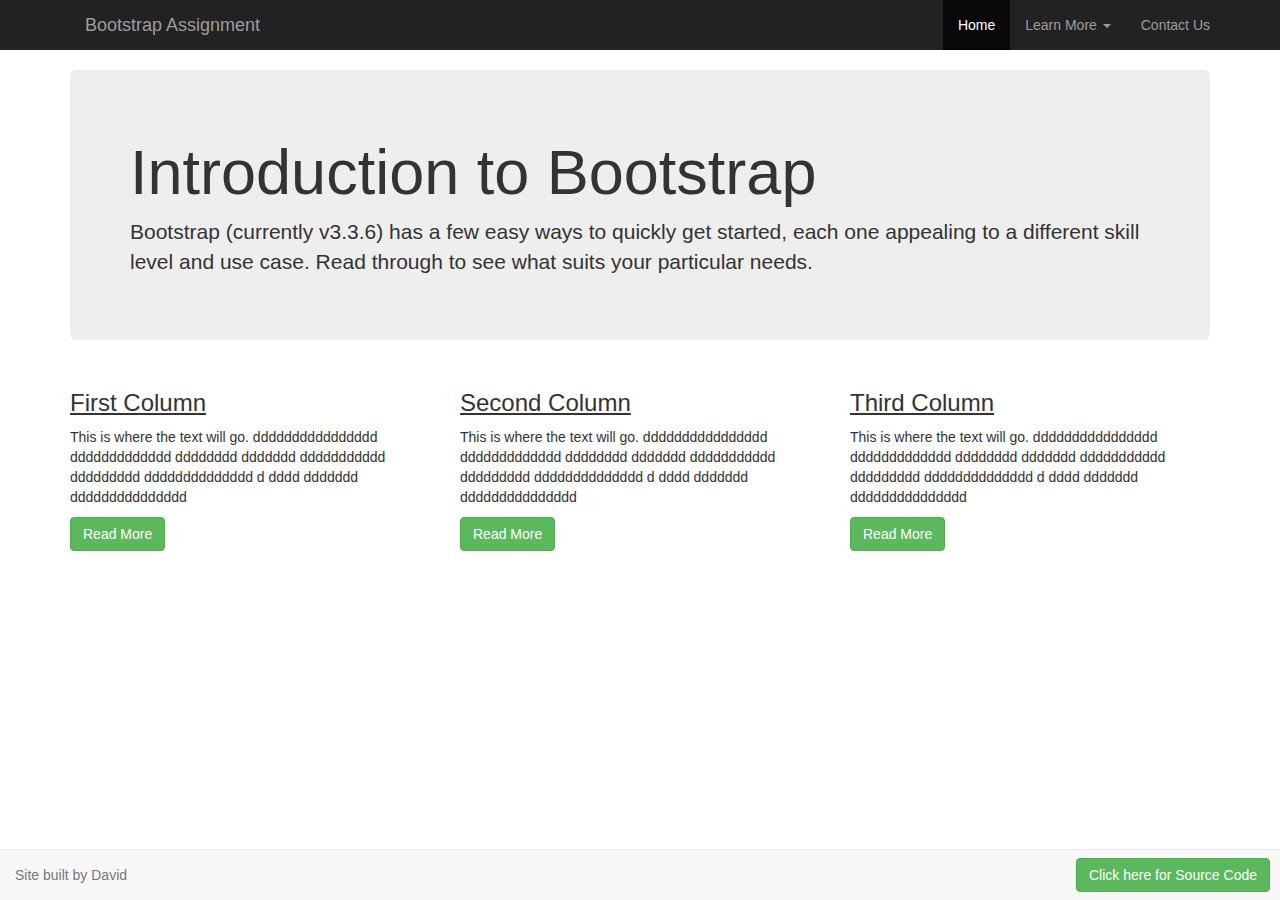
<file: Assignment3/index.html>
<html>

<head>
	<title>Bootstrap Assignment 3</title>

	<link rel="stylesheet" href="css/bootstrap.min.css">
	<link rel="stylesheet" href="css/styles.css">
	<meta name="viewport" content="width=device-width, initial-scale=">
	<script src = "http://ajax.googleapis.com/ajax/libs/jquery/1.10.2/jquery.min.js"></script>
	<script src ="js/bootstrap.js"></script>

</head>

<body>

	<div class ="navbar-inverse navbar-fixed-top">
			<div class ="container">
				
				<a class ="navbar-brand" href="index.html">Bootstrap Assignment</a>

				<button class="navbar-toggle" data-toggle = "collapse" data-target =".navHeaderCollapse">
					<span class="icon-bar"></span>
					<span class="icon-bar"></span>
					<span class="icon-bar"></span>

					

				</button>


				<div class ="collapse navbar-collapse navHeaderCollapse">
					<ul class="nav navbar-nav navbar-right">

						<li class="active"><a href="index.html">Home</a></li>
						<li class="dropdown">

							<a href="#" class ="dropdown-toggle" data-toggle="dropdown">Learn More <b class="caret"></b></a>
							<ul class="dropdown-menu">
								<li><a href="pages/content.html">What I learned</a></li>
								<li><a href="http://getbootstrap.com/" target="_blank">Get Bootstrap</a></li>
								<li><a href="http://www.w3schools.com/bootstrap/default.asp" target="_blank">W3 Schools</a></li>

							</ul>
						</li>	
						<li><a href="pages/contact.html">Contact Us</a></li>


					</ul>

				</div>
			</div>
	</div>


	<div class="container">

		<div class="jumbotron">
			<h1> Introduction to Bootstrap</h1>
			<p>Bootstrap (currently v3.3.6) has a few easy ways to quickly get started, each one appealing to a different skill level and use case. Read through to see what suits your particular needs.</p>

	</div>

	</div>
	<div class="container">
		
		<div class="row">
	
			<div class="col-md-4">
				<h3>First Column</h3>
				<p>This is where the text will go. dddddddddddddddd ddddddddddddd dddddddd ddddddd ddddddddddd ddddddddd dddddddddddddd d dddd ddddddd ddddddddddddddd</p>
				<a href="#" class ="btn btn-success">Read More</a>
	
			</div>

			<div class="col-md-4">
				<h3>Second Column</h3>
				<p>This is where the text will go. dddddddddddddddd ddddddddddddd dddddddd ddddddd ddddddddddd ddddddddd dddddddddddddd d dddd ddddddd ddddddddddddddd</p>
				<a href="#" class ="btn btn-success">Read More</a>
	
			</div>

			<div class="col-md-4">
				<h3>Third Column</h3>
				<p>This is where the text will go. dddddddddddddddd ddddddddddddd dddddddd ddddddd ddddddddddd ddddddddd dddddddddddddd d dddd ddddddd ddddddddddddddd</p>
				<a href="#" class ="btn btn-success">Read More</a>
	
			</div>
	
		</div>
	
	</div>




	<div class="navbar navbar-default navbar-fixed-bottom">
		<div="container">
			<p class="navbar-text pull-left">Site built by David</p>
			<a class ="navbar-btn btn-success btn pull-right" href="index.txt" target="blank">Click here for Source Code</a>
		</div>
	</div>	
</body>

</html>
</file>
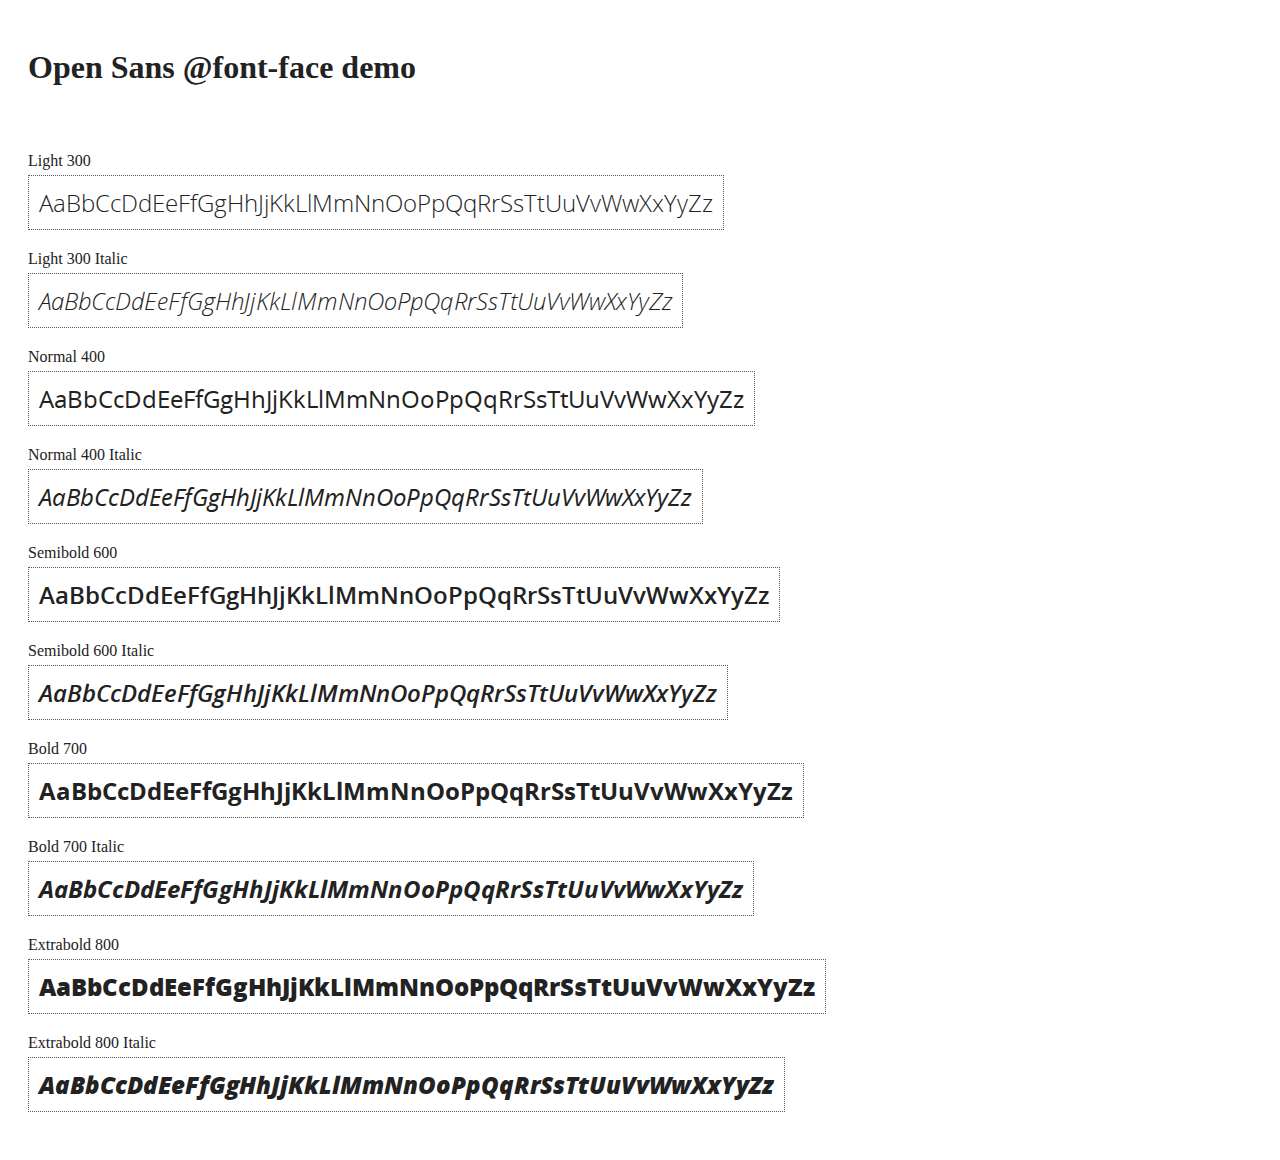
<file: Assignment4/angular-1.5.0-rc.1/docs/components/open-sans-fontface-1.0.4/index.html>
<!DOCTYPE html>
<html>
	<head>
		<title>Open Sans @font-face demo</title>
		<meta charset="UTF-8" />
		<link rel="stylesheet" href="open-sans.css" type="text/css" />
		<style>
		body {
			padding: 20px;
			color: #222;
			background: #fff;
		}

		span { display: block; }

		.font-demo {
			display: inline-block;
			margin: 5px 0 20px;
			padding: 10px;
			border: 1px dotted #555;
			font-family: 'Open Sans';
			font-size: 24px;
		}
		</style>
	</head>
	<body>
		<h1>Open Sans @font-face demo</h1>
		<div style="margin-bottom:20px">
			<iframe src="http://ghbtns.com/github-btn.html?user=FontFaceKit&amp;repo=open-sans&amp;type=watch&amp;count=true"
					style="width:110px;height:20px;border:0"></iframe>
			<iframe src="http://ghbtns.com/github-btn.html?user=FontFaceKit&amp;repo=open-sans&amp;type=fork&amp;count=true"
					style="width:95px;height:20px;border:0"></iframe>
		</div>

		<span>Light 300</span>
		<div class="font-demo" style="font-weight:300">
			AaBbCcDdEeFfGgHhJjKkLlMmNnOoPpQqRrSsTtUuVvWwXxYyZz
		</div>

		<span>Light 300 Italic</span>
		<div class="font-demo" style="font-weight:300;font-style:italic">
			AaBbCcDdEeFfGgHhJjKkLlMmNnOoPpQqRrSsTtUuVvWwXxYyZz
		</div>

		<span>Normal 400</span>
		<div class="font-demo">
			AaBbCcDdEeFfGgHhJjKkLlMmNnOoPpQqRrSsTtUuVvWwXxYyZz
		</div>

		<span>Normal 400 Italic</span>
		<div class="font-demo" style="font-style:italic">
			AaBbCcDdEeFfGgHhJjKkLlMmNnOoPpQqRrSsTtUuVvWwXxYyZz
		</div>

		<span>Semibold 600</span>
		<div class="font-demo" style="font-weight:600">
			AaBbCcDdEeFfGgHhJjKkLlMmNnOoPpQqRrSsTtUuVvWwXxYyZz
		</div>

		<span>Semibold 600 Italic</span>
		<div class="font-demo" style="font-weight:600;font-style:italic">
			AaBbCcDdEeFfGgHhJjKkLlMmNnOoPpQqRrSsTtUuVvWwXxYyZz
		</div>

		<span>Bold 700</span>
		<div class="font-demo" style="font-weight:700">
			AaBbCcDdEeFfGgHhJjKkLlMmNnOoPpQqRrSsTtUuVvWwXxYyZz
		</div>

		<span>Bold 700 Italic</span>
		<div class="font-demo" style="font-weight:700;font-style:italic">
			AaBbCcDdEeFfGgHhJjKkLlMmNnOoPpQqRrSsTtUuVvWwXxYyZz
		</div>

		<span>Extrabold 800</span>
		<div class="font-demo" style="font-weight:800">
			AaBbCcDdEeFfGgHhJjKkLlMmNnOoPpQqRrSsTtUuVvWwXxYyZz
		</div>

		<span>Extrabold 800 Italic</span>
		<div class="font-demo" style="font-weight:800;font-style:italic">
			AaBbCcDdEeFfGgHhJjKkLlMmNnOoPpQqRrSsTtUuVvWwXxYyZz
		</div>
	</body>
</html>
</file>
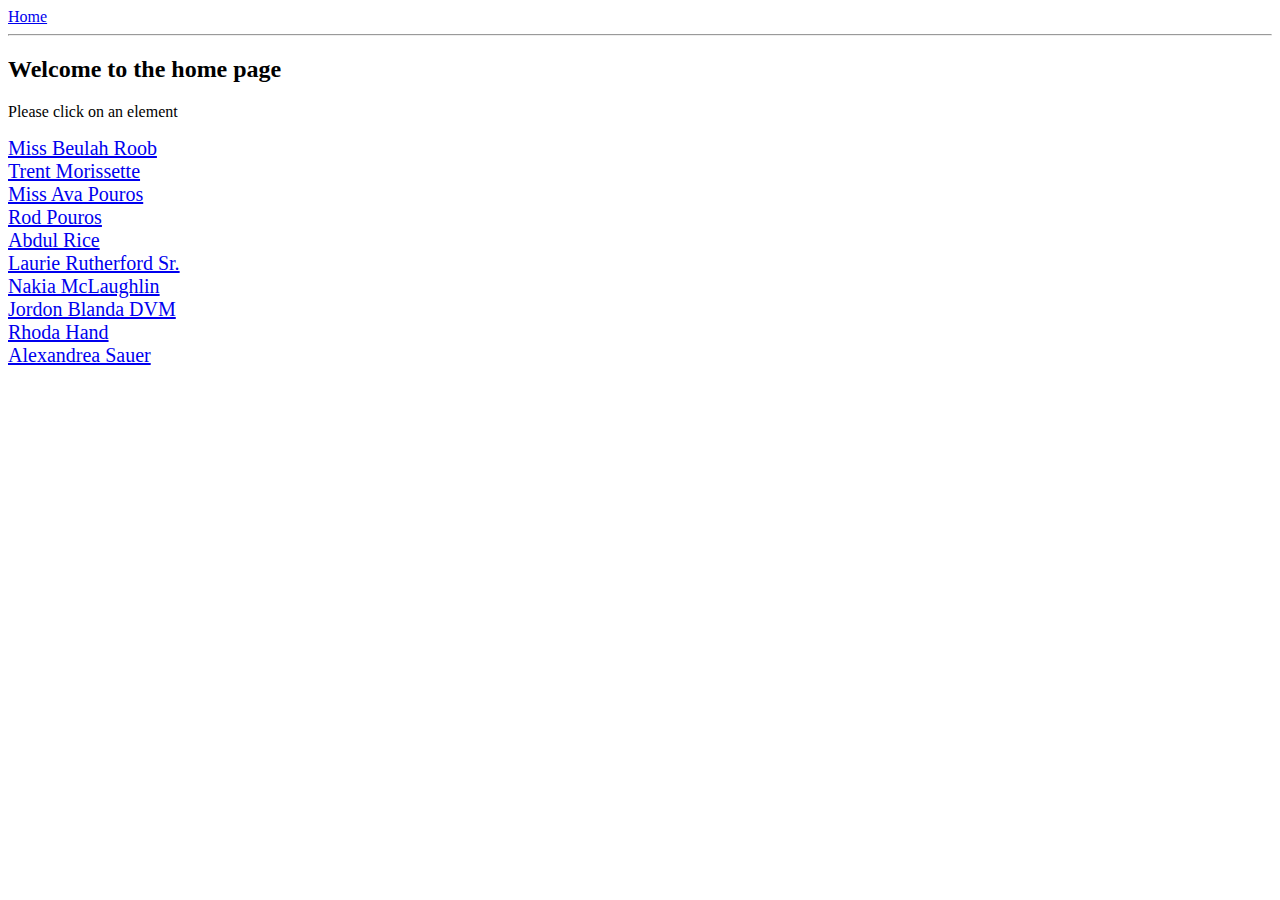
<file: Assignment4/angular-1.5.0-rc.1/docs/examples/example-anchoringExample/index.html>
<!doctype html>
<html lang="en">
<head>
  <meta charset="UTF-8">
  <title>Example - example-anchoringExample</title>
  <link href="animations.css" rel="stylesheet" type="text/css">
  

  <script src="../../../angular.min.js"></script>
  <script src="../../../angular-animate.js"></script>
  <script src="../../../angular-route.js"></script>
  <script src="script.js"></script>
  

  
</head>
<body ng-app="anchoringExample">
  <a href="#/">Home</a>
<hr />
<div class="view-container">
  <div ng-view class="view"></div>
</div>
</body>
</html>
</file>
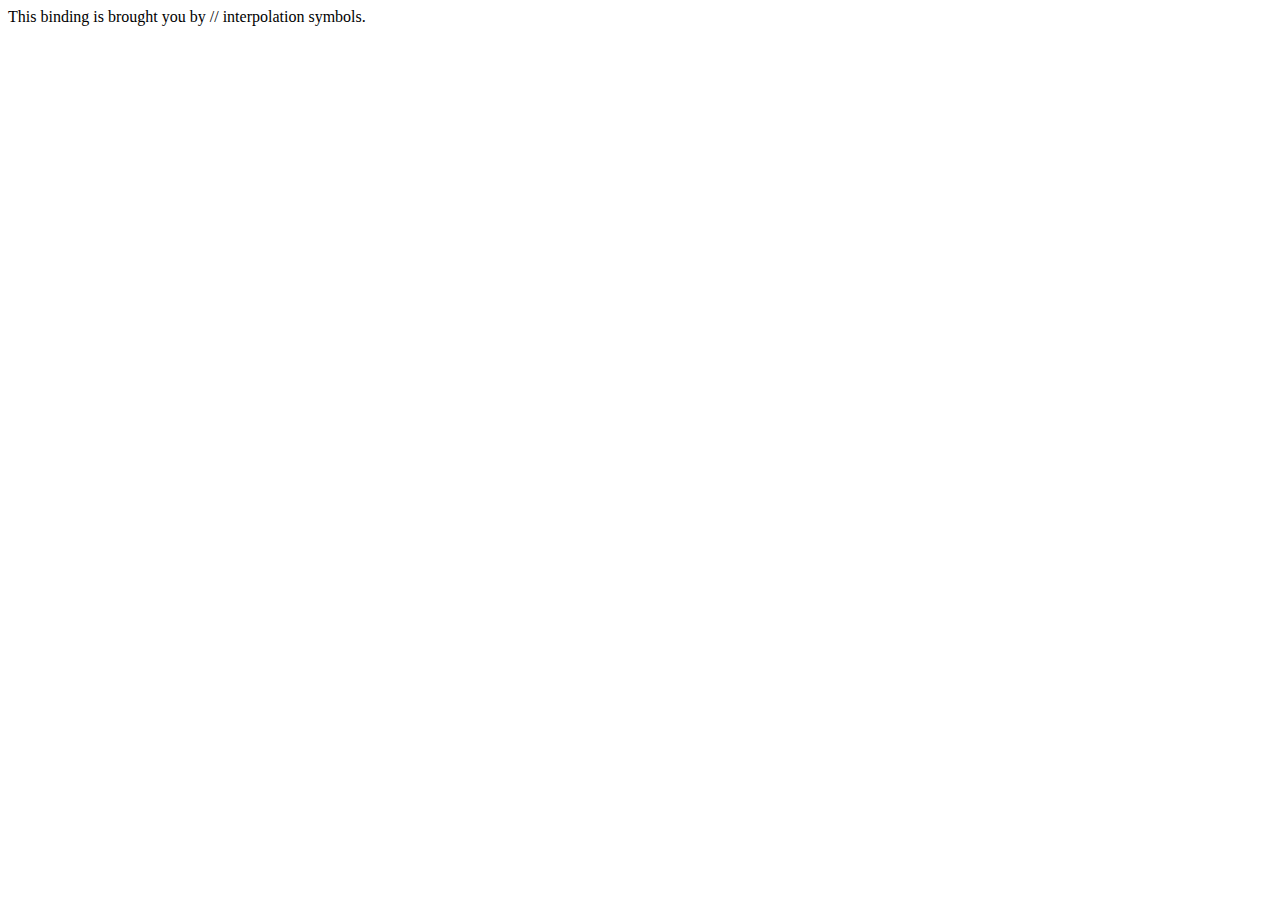
<file: Assignment4/angular-1.5.0-rc.1/docs/examples/example-custom-interpolation-markup/index.html>
<!doctype html>
<html lang="en">
<head>
  <meta charset="UTF-8">
  <title>Example - example-custom-interpolation-markup</title>
  

  <script src="../../../angular.min.js"></script>
  

  
</head>
<body ng-app="customInterpolationApp">
  <script>
  var customInterpolationApp = angular.module('customInterpolationApp', []);

  customInterpolationApp.config(function($interpolateProvider) {
    $interpolateProvider.startSymbol('//');
    $interpolateProvider.endSymbol('//');
  });


  customInterpolationApp.controller('DemoController', function() {
      this.label = "This binding is brought you by // interpolation symbols.";
  });
</script>
<div ng-controller="DemoController as demo">
    //demo.label//
</div>
</body>
</html>
</file>
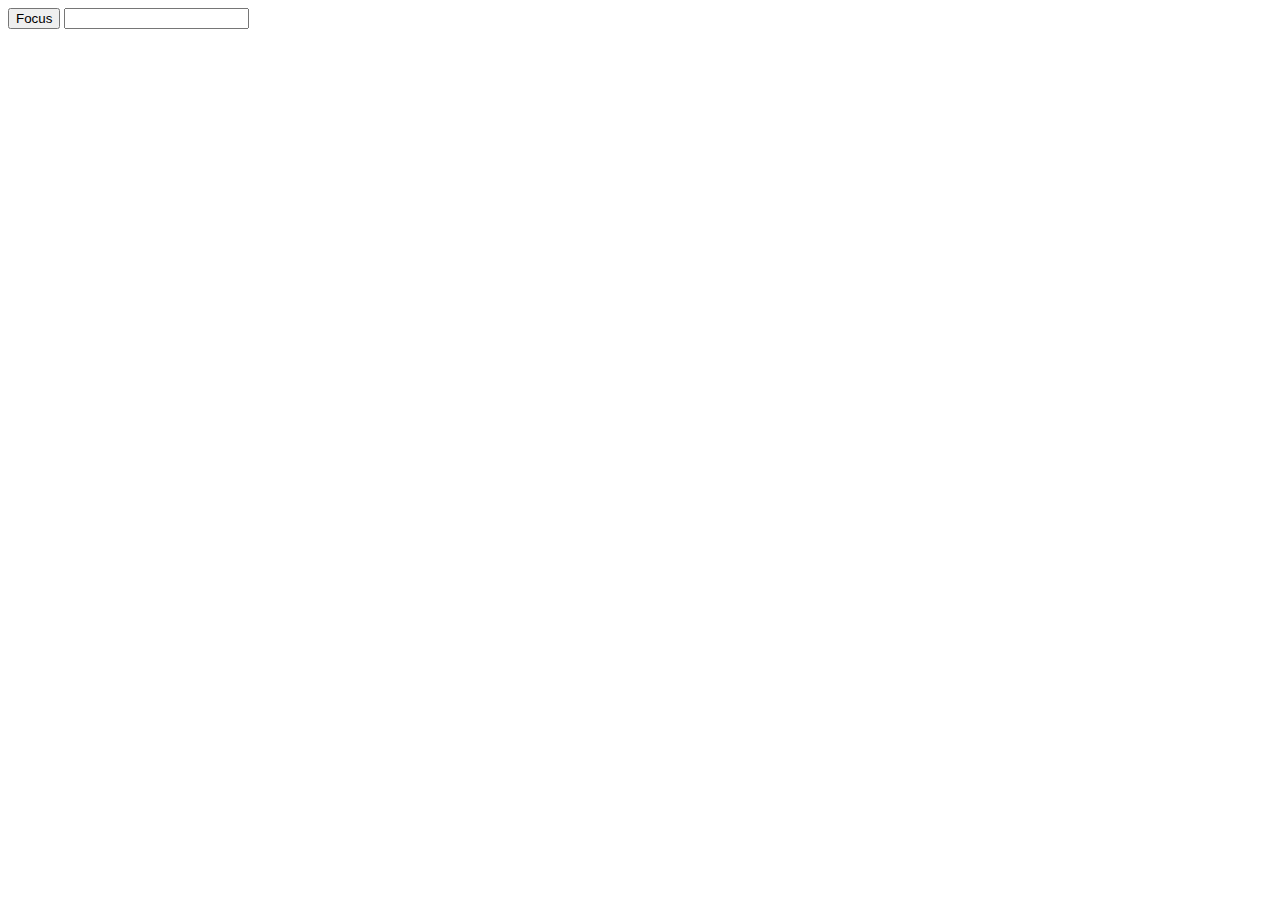
<file: Assignment4/angular-1.5.0-rc.1/docs/examples/example-error-$rootScope-inprog/index.html>
<!doctype html>
<html lang="en">
<head>
  <meta charset="UTF-8">
  <title>Example - example-error-$rootScope-inprog</title>
  

  <script src="../../../angular.min.js"></script>
  <script src="app.js"></script>
  

  
</head>
<body ng-app="app">
  <button ng-click="focusInput = true">Focus</button>
<input ng-focus="count = count + 1" set-focus-if="focusInput" />
</body>
</html>
</file>
<file: Assignment3/css/styles.css>
.navbar-btn{
	  margin-right: 10px;
}
body { padding-top: 70px; padding-bottom: 70px; font-family: Arial;}
a:hover{font: black;}
img{
	padding-bottom: 10px;
	border: solid black .5px;
}
a.btn.btn-danger{
	padding-top: 5px;
	padding-bottom: 5px;
	margin-top: 5px;
}
.page-header{
	margin-top: 0;
}
.panel-body{
	padding-top: 0;
}
.featuredImg{
	margin-bottom: 15px;
}
.input-group{
	padding-bottom: 10px;
}
h3{
 	text-decoration: underline;
}
</file>
<file: Assignment4/angular-1.5.0-rc.1/docs/components/open-sans-fontface-1.0.4/open-sans.css>
/* Open Sans @font-face kit */

/* BEGIN Light */
@font-face {
  font-family: 'Open Sans';
  src: url('fonts/Light/OpenSans-Light.eot');
  src: url('fonts/Light/OpenSans-Light.eot?#iefix') format('embedded-opentype'),
       url('fonts/Light/OpenSans-Light.woff') format('woff'),
       url('fonts/Light/OpenSans-Light.ttf') format('truetype'),
       url('fonts/Light/OpenSans-Light.svg#OpenSansLight') format('svg');
  font-weight: 300;
  font-style: normal;
}
/* END Light */

/* BEGIN Light Italic */
@font-face {
  font-family: 'Open Sans';
  src: url('fonts/LightItalic/OpenSans-LightItalic.eot');
  src: url('fonts/LightItalic/OpenSans-LightItalic.eot?#iefix') format('embedded-opentype'),
       url('fonts/LightItalic/OpenSans-LightItalic.woff') format('woff'),
       url('fonts/LightItalic/OpenSans-LightItalic.ttf') format('truetype'),
       url('fonts/LightItalic/OpenSans-LightItalic.svg#OpenSansLightItalic') format('svg');
  font-weight: 300;
  font-style: italic;
}
/* END Light Italic */

/* BEGIN Regular */
@font-face {
  font-family: 'Open Sans';
  src: url('fonts/Regular/OpenSans-Regular.eot');
  src: url('fonts/Regular/OpenSans-Regular.eot?#iefix') format('embedded-opentype'),
       url('fonts/Regular/OpenSans-Regular.woff') format('woff'),
       url('fonts/Regular/OpenSans-Regular.ttf') format('truetype'),
       url('fonts/Regular/OpenSans-Regular.svg#OpenSansRegular') format('svg');
  font-weight: normal;
  font-style: normal;
}
/* END Regular */

/* BEGIN Italic */
@font-face {
  font-family: 'Open Sans';
  src: url('fonts/Italic/OpenSans-Italic.eot');
  src: url('fonts/Italic/OpenSans-Italic.eot?#iefix') format('embedded-opentype'),
       url('fonts/Italic/OpenSans-Italic.woff') format('woff'),
       url('fonts/Italic/OpenSans-Italic.ttf') format('truetype'),
       url('fonts/Italic/OpenSans-Italic.svg#OpenSansItalic') format('svg');
  font-weight: normal;
  font-style: italic;
}
/* END Italic */

/* BEGIN Semibold */
@font-face {
  font-family: 'Open Sans';
  src: url('fonts/Semibold/OpenSans-Semibold.eot');
  src: url('fonts/Semibold/OpenSans-Semibold.eot?#iefix') format('embedded-opentype'),
       url('fonts/Semibold/OpenSans-Semibold.woff') format('woff'),
       url('fonts/Semibold/OpenSans-Semibold.ttf') format('truetype'),
       url('fonts/Semibold/OpenSans-Semibold.svg#OpenSansSemibold') format('svg');
  font-weight: 600;
  font-style: normal;
}
/* END Semibold */

/* BEGIN Semibold Italic */
@font-face {
  font-family: 'Open Sans';
  src: url('fonts/SemiboldItalic/OpenSans-SemiboldItalic.eot');
  src: url('fonts/SemiboldItalic/OpenSans-SemiboldItalic.eot?#iefix') format('embedded-opentype'),
       url('fonts/SemiboldItalic/OpenSans-SemiboldItalic.woff') format('woff'),
       url('fonts/SemiboldItalic/OpenSans-SemiboldItalic.ttf') format('truetype'),
       url('fonts/SemiboldItalic/OpenSans-SemiboldItalic.svg#OpenSansSemiboldItalic') format('svg');
  font-weight: 600;
  font-style: italic;
}
/* END Semibold Italic */

/* BEGIN Bold */
@font-face {
  font-family: 'Open Sans';
  src: url('fonts/Bold/OpenSans-Bold.eot');
  src: url('fonts/Bold/OpenSans-Bold.eot?#iefix') format('embedded-opentype'),
       url('fonts/Bold/OpenSans-Bold.woff') format('woff'),
       url('fonts/Bold/OpenSans-Bold.ttf') format('truetype'),
       url('fonts/Bold/OpenSans-Bold.svg#OpenSansBold') format('svg');
  font-weight: bold;
  font-style: normal;
}
/* END Bold */

/* BEGIN Bold Italic */
@font-face {
  font-family: 'Open Sans';
  src: url('fonts/BoldItalic/OpenSans-BoldItalic.eot');
  src: url('fonts/BoldItalic/OpenSans-BoldItalic.eot?#iefix') format('embedded-opentype'),
       url('fonts/BoldItalic/OpenSans-BoldItalic.woff') format('woff'),
       url('fonts/BoldItalic/OpenSans-BoldItalic.ttf') format('truetype'),
       url('fonts/BoldItalic/OpenSans-BoldItalic.svg#OpenSansBoldItalic') format('svg');
  font-weight: bold;
  font-style: italic;
}
/* END Bold Italic */

/* BEGIN Extrabold */
@font-face {
  font-family: 'Open Sans';
  src: url('fonts/ExtraBold/OpenSans-ExtraBold.eot');
  src: url('fonts/ExtraBold/OpenSans-ExtraBold.eot?#iefix') format('embedded-opentype'),
       url('fonts/ExtraBold/OpenSans-ExtraBold.woff') format('woff'),
       url('fonts/ExtraBold/OpenSans-ExtraBold.ttf') format('truetype'),
       url('fonts/ExtraBold/OpenSans-ExtraBold.svg#OpenSansExtrabold') format('svg');
  font-weight: 800;
  font-style: normal;
}
/* END Extrabold */

/* BEGIN Extrabold Italic */
@font-face {
  font-family: 'Open Sans';
  src: url('fonts/ExtraBoldItalic/OpenSans-ExtraBoldItalic.eot');
  src: url('fonts/ExtraBoldItalic/OpenSans-ExtraBoldItalic.eot?#iefix') format('embedded-opentype'),
       url('fonts/ExtraBoldItalic/OpenSans-ExtraBoldItalic.woff') format('woff'),
       url('fonts/ExtraBoldItalic/OpenSans-ExtraBoldItalic.ttf') format('truetype'),
       url('fonts/ExtraBoldItalic/OpenSans-ExtraBoldItalic.svg#OpenSansExtraboldItalic') format('svg');
  font-weight: 800;
  font-style: italic;
}
/* END Extrabold Italic */
</file>
<file: Assignment4/angular-1.5.0-rc.1/docs/examples/example-anchoringExample/animations.css>
.record {
  display:block;
  font-size:20px;
}
.profile {
  background:black;
  color:white;
  font-size:100px;
}
.view-container {
  position:relative;
}
.view-container > .view.ng-animate {
  position:absolute;
  top:0;
  left:0;
  width:100%;
  min-height:500px;
}
.view.ng-enter, .view.ng-leave,
.record.ng-anchor {
  transition:0.5s linear all;
}
.view.ng-enter {
  transform:translateX(100%);
}
.view.ng-enter.ng-enter-active, .view.ng-leave {
  transform:translateX(0%);
}
.view.ng-leave.ng-leave-active {
  transform:translateX(-100%);
}
.record.ng-anchor-out {
  background:red;
}
</file>
